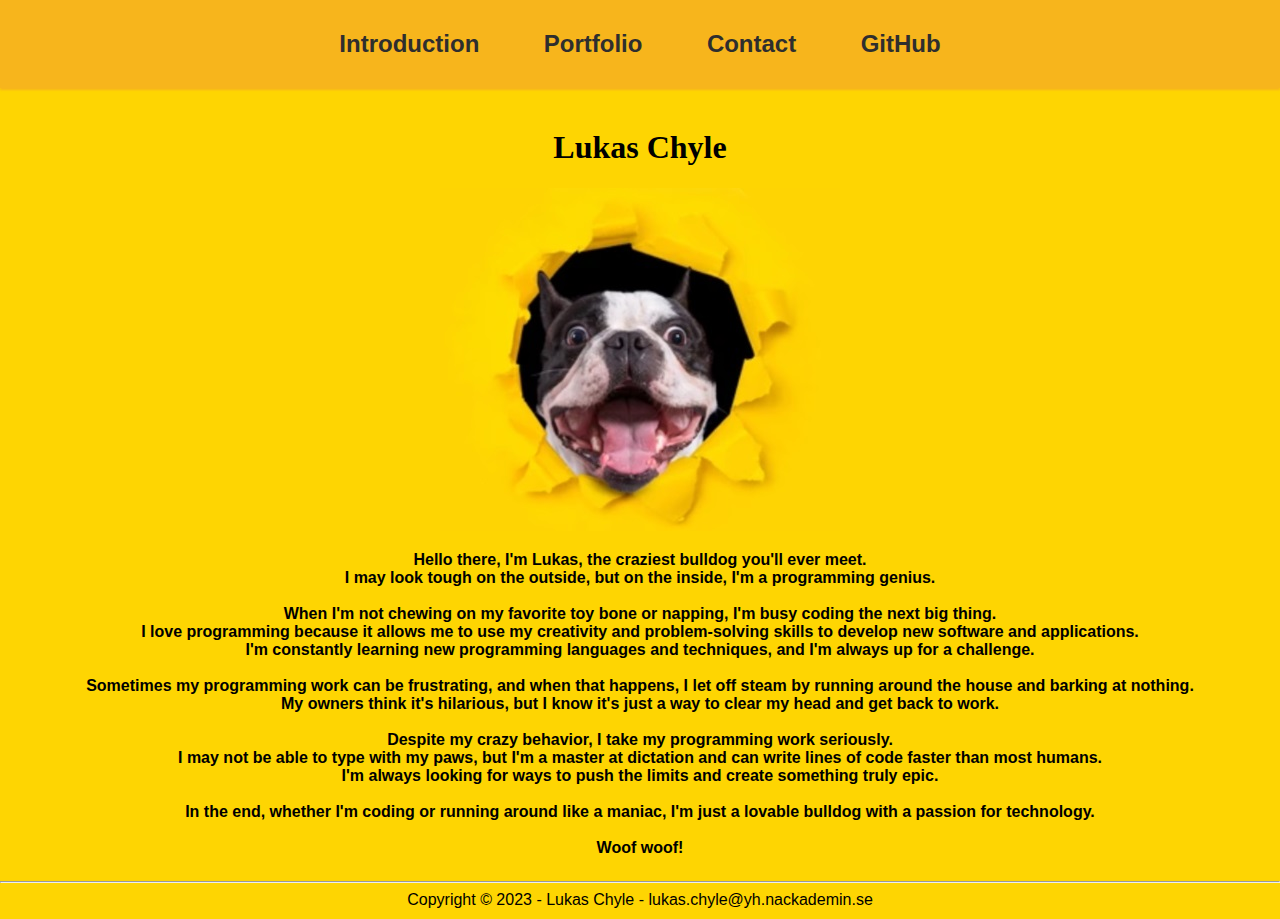
<file: index.html>
<!DOCTYPE html>
<html lang="en">

<head>
    <meta charset="UTF-8">
    <meta http-equiv="X-UA-Compatible" content="IE=edge">
    <meta name="viewport" content="width=device-width, initial-scale=1.0">
    <meta name="description" content="Lukas Chyle crazy bulldog programmer">
    <title>About</title>
    <link rel="stylesheet" type="text/css" href="style.css">
    
</head>

<body>
    <nav class="header">
        <a href="index.html">Introduction</a>
        <a href="portfolio.html">Portfolio</a>
        <a href="contact.html">Contact</a>
        <a href="https://github.com/LukasChyle" target="_blank" rel="norefferer">GitHub</a>
    </nav>

    <h1 class="profile-name">Lukas Chyle</h1>


    <div>
        <img src="images/crazybulldog.jpg" alt="Profile picture">
        <p class="introduction">
            Hello there, I'm Lukas, the craziest bulldog you'll ever meet. <br> I may look tough on the
            outside, but on the inside, I'm a programming genius. <br><br> When I'm not chewing on my favorite toy bone
            or
            napping, I'm busy coding the next big thing. <br>
            I love programming because it allows me to use my creativity and problem-solving skills to develop new
            software
            and applications. <br> I'm constantly learning new programming languages and techniques, and I'm always up
            for a
            challenge. <br><br>
            Sometimes my programming work can be frustrating, and when that happens, I let off steam by running around
            the
            house and barking at nothing. <br> My owners think it's hilarious, but I know it's just a way to clear my
            head
            and get back to work. <br><br>
            Despite my crazy behavior, I take my programming work seriously. <br> I may not be able to type with my
            paws,
            but I'm a master at dictation and can write lines of code faster than most humans. <br> I'm always looking
            for
            ways to push the limits and create something truly epic. <br><br>
            In the end, whether I'm coding or running around like a maniac, I'm just a lovable bulldog with a passion
            for
            technology. <br><br> Woof woof!
        </p>
    </div>

    <footer>
        <hr>
        Copyright &copy; 2023 - Lukas Chyle - lukas.chyle@yh.nackademin.se
    </footer>
</body>

</html>
</file>
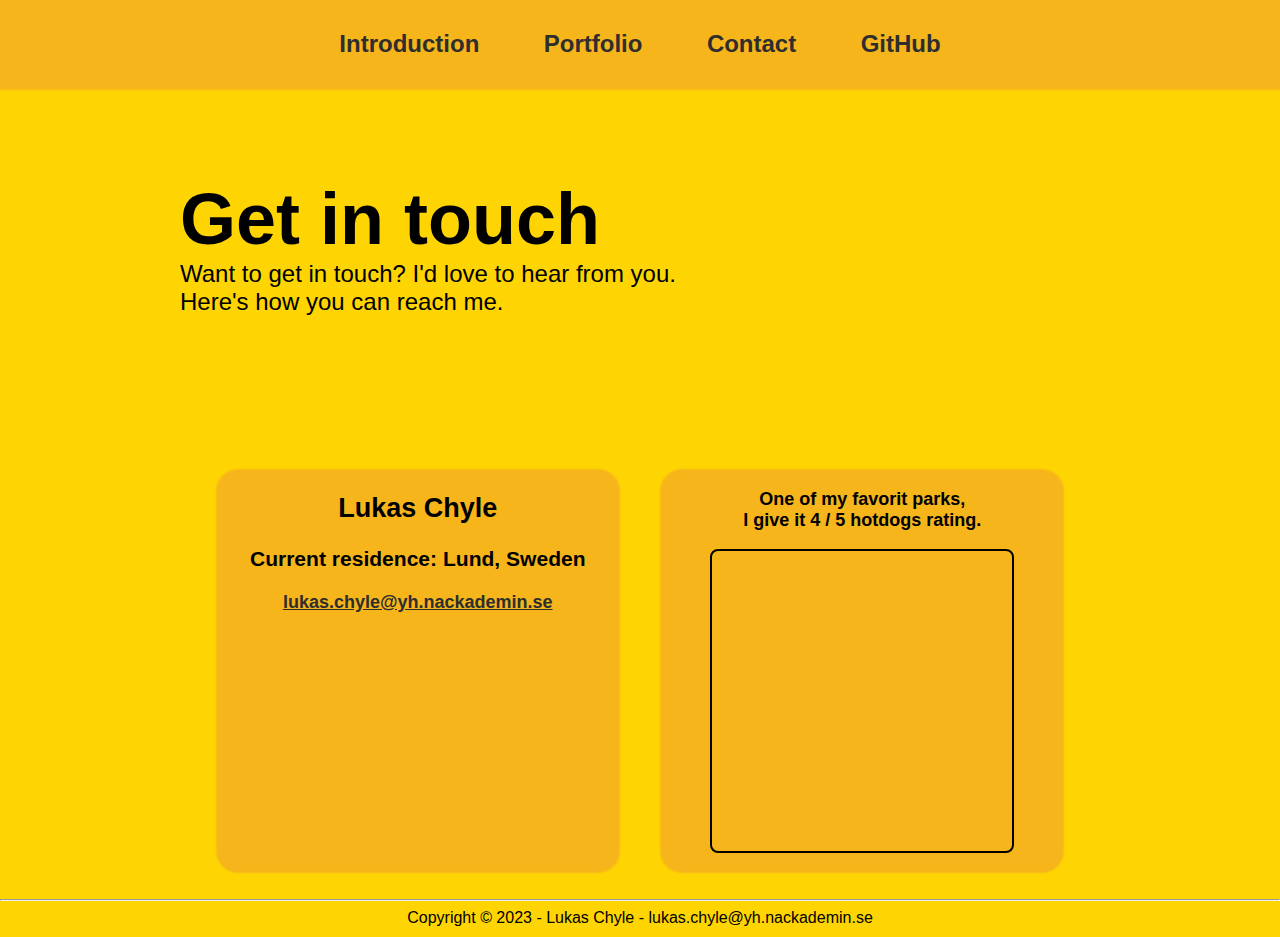
<file: contact.html>
<!DOCTYPE html>
<html lang="en">

<head>
    <meta charset="UTF-8">
    <meta http-equiv="X-UA-Compatible" content="IE=edge">
    <meta name="viewport" content="width=device-width, initial-scale=1.0">
    <title>Contact</title>
    <link rel="stylesheet" type="text/css" href="style.css">
</head>

<body>
    <nav class="header">
        <a href="index.html">Introduction</a>
        <a href="portfolio.html">Portfolio</a>
        <a href="contact.html">Contact</a>
        <a href="https://github.com/LukasChyle" target="_blank" rel="norefferer">GitHub</a>
    </nav>

    <div class="get-in-touch">
        <h1>Get in touch</h1>
        <p>
            Want to get in touch? I'd love to hear from you. <br>
            Here's how you can reach me.
        </p>
    </div>

    <div class="contact">
        <div>
            <h2>Lukas Chyle</h2>
            <h3>Current residence: Lund, Sweden</h3>
            <a href="mailto:lukas.chyle@yh.nackademin.se">lukas.chyle@yh.nackademin.se</a>
        </div>

        <div>
            <p>
                One of my favorit parks, <br> I give it 4 / 5 hotdogs rating.
            </p>
            <iframe
                src="https://www.google.com/maps/embed?pb=!1m18!1m12!1m3!1d2246.8279616206673!2d13.182030734887697!3d55.726741899999986!2m3!1f0!2f0!3f0!3m2!1i1024!2i768!4f13.1!3m3!1m2!1s0x465396282aa6a359%3A0x7cccf3b37f5dbd1c!2sDog%20Park!5e0!3m2!1sen!2sse!4v1678987597345!5m2!1sen!2sse"
                allowfullscreen="" loading="lazy" referrerpolicy="no-referrer-when-downgrade">
            </iframe>
        </div>
    </div>

    <footer>
        <hr>
        Copyright &copy; 2023 - Lukas Chyle - lukas.chyle@yh.nackademin.se
    </footer>
</body>

</html>
</file>
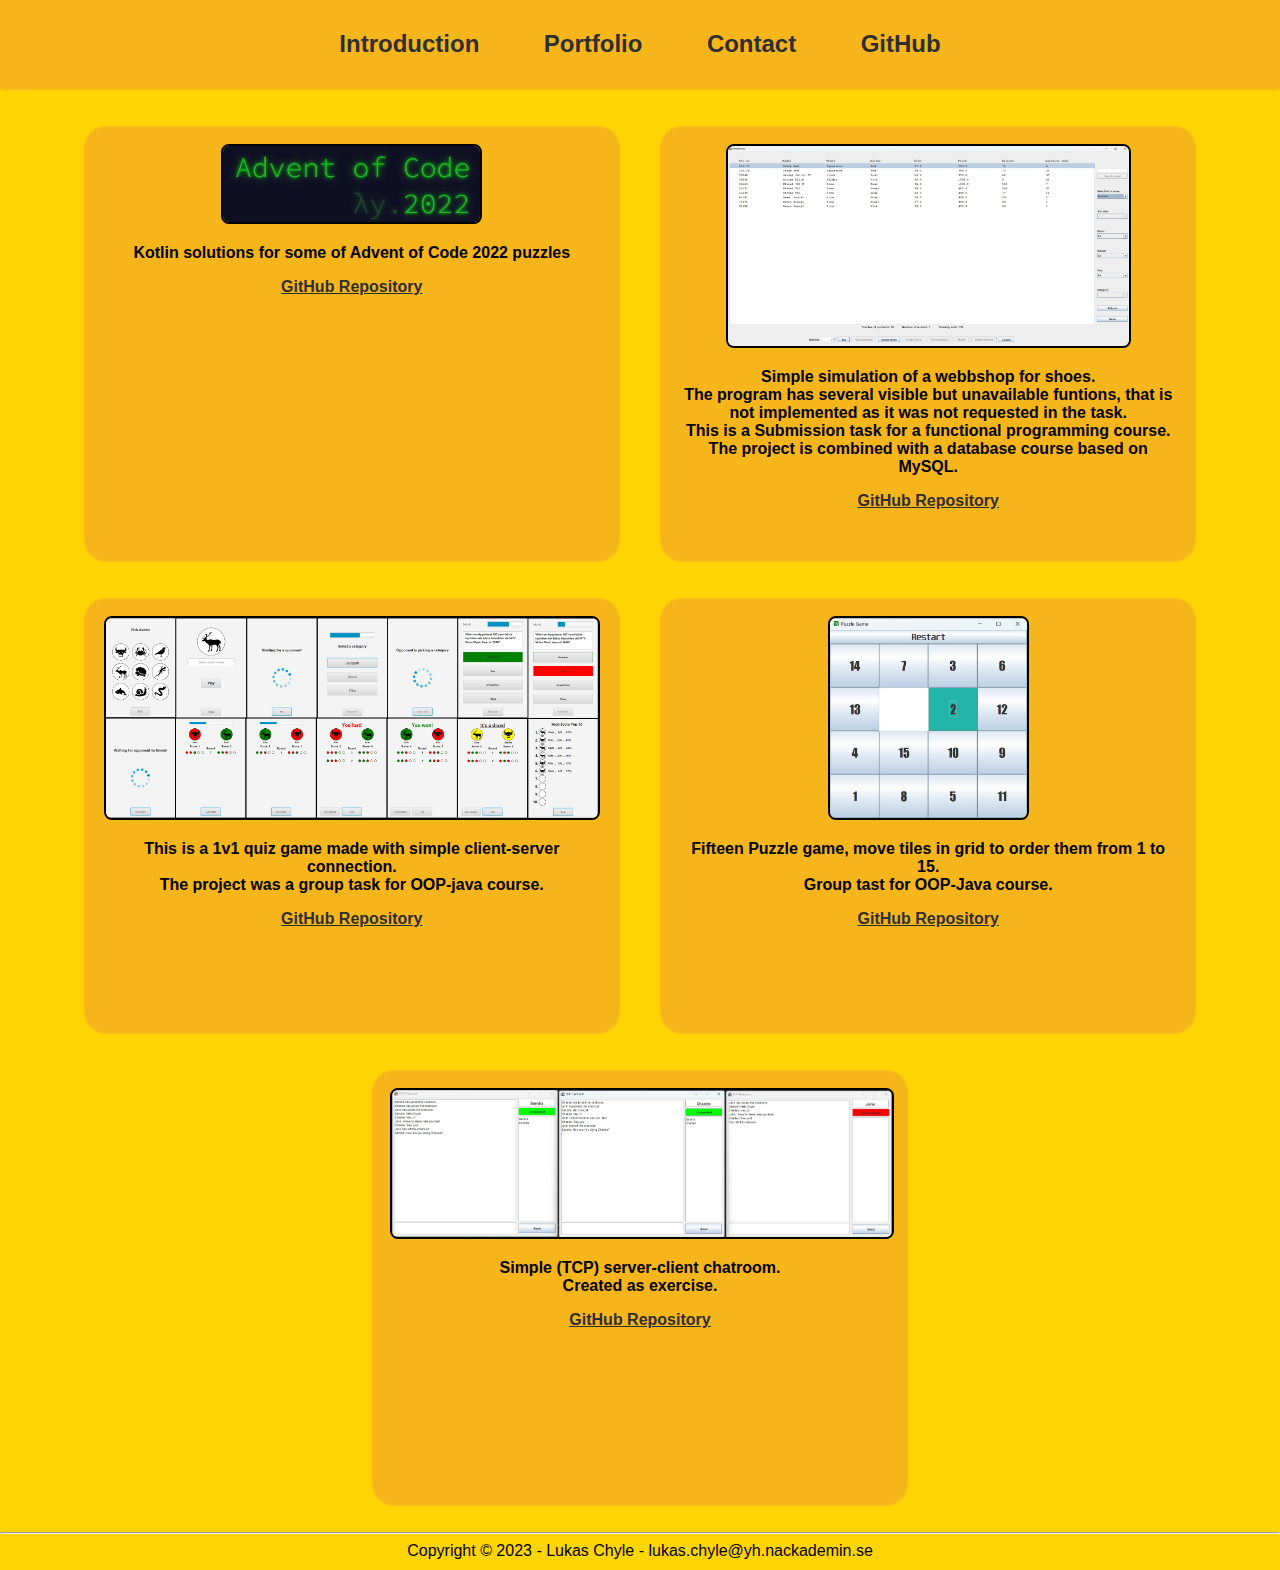
<file: portfolio.html>
<!DOCTYPE html>
<html lang="en">

<head>
    <meta charset="UTF-8">
    <meta http-equiv="X-UA-Compatible" content="IE=edge">
    <meta name="viewport" content="width=device-width, initial-scale=1.0">
    <title>Portfolio</title>
    <link rel="stylesheet" type="text/css" href="style.css">
</head>

<body>
    <nav class="header">
        <a href="index.html">Introduction</a>
        <a href="portfolio.html">Portfolio</a>
        <a href="contact.html">Contact</a>
        <a href="https://github.com/LukasChyle" target="_blank" rel="norefferer">GitHub</a>
    </nav>

    <div class="portfolio">
        <div class="child">
            <a href="images/aoc.jpg" target="_blank"><img src="images/aoc.jpg" alt="project image"></a>
            <p>Kotlin solutions for some of Advent of Code 2022 puzzles</p>
            <a href="https://github.com/LukasChyle/Kotlin_AdventOfCode_2022/tree/master/src/main/kotlin" target="_blank"
                rel="norefferer">GitHub Repository</a>
        </div>

        <div class="child">
            <a href="images/webshop.jpg" target="_blank"><img src="images/webshop.jpg" alt="project image"></a>
            <p>
                Simple simulation of a webbshop for shoes.<br>
                The program has several visible but unavailable funtions, that is not implemented as it was not
                requested in the task. <br>
                This is a Submission task for a functional programming course. The project is combined with a database
                course based on MySQL.</p>
            <a href="https://github.com/LukasChyle/FP_Submission_Task_1_Java/tree/master/src" target="_blank"
                rel="norefferer">GitHub Repository</a>
        </div>

        <div class="child">
            <a href="images/quizgame.jpg" target="_blank"><img src="images/quizgame.jpg" alt="project image"></a>
            <p>
                This is a 1v1 quiz game made with simple client-server connection. <br> The project was a group task for
                OOP-java course.</p>
            <a href="https://github.com/LukasChyle/QuizDuel_GroupProject_Submission_Task_4/tree/master/src/main/java"
                target="_blank" rel="norefferer">GitHub Repository</a>
        </div>

        <div class="child">
            <a href="images/15puzzlegame.jpg" target="_blank"><img src="images/15puzzlegame.jpg"
                    alt="project image"></a>
            <p>
                Fifteen Puzzle game, move tiles in grid to order them from 1 to 15. <br> Group tast for OOP-Java course.
            </p>
            <a href="https://github.com/LukasChyle/OOP_Java_Submission_Task_3/blob/master/src/FifteenPuzzle.java"
                target="_blank" rel="norefferer">GitHub Repository</a>
        </div>

        <div class="child">
            <a href="images/chatroom.jpg" target="_blank"><img src="images/chatroom.jpg" alt="project image"></a>
            <p>
                Simple (TCP) server-client chatroom. <br> Created as exercise.</p>
            <a href="https://github.com/LukasChyle/Educational_OOP_Java/tree/master/src/sprint_4/chatroom_TCP"
                target="_blank" rel="norefferer">GitHub Repository</a>
        </div>
    </div>

    <footer>
        <hr>
        Copyright &copy; 2023 - Lukas Chyle - lukas.chyle@yh.nackademin.se
    </footer>
</body>

</html>
</file>
<file: style.css>
body {
  margin: 0;
  background-color: #FED502;
  text-align: center;
  font-family: 'Open Sans', sans-serif;
  min-height: 100vh;
  display: flex;
  flex-direction: column;
}

.header {
  padding: 30px;
  background-color: #f7b51c;
  box-shadow: #f7b51c 0px 2px 2px;
  margin-bottom: 20px;
}

.header a {
  text-decoration: none;
  padding: 30px;
  font-size: 24px;
  font-weight: bold;
}

a:link {
  color: #2e2e2e;
}

a:visited {
  color: #676767;
}

a:hover {
  color: #ffffff;
}

footer {
  margin-top: auto;
  margin-bottom: 10px;
}

.profile-name {
  font-family: 'Permanent Marker', cursive;
  font-size: xx-large;
}

.introduction {
  font-weight: bold;
}

.portfolio {
  font-weight: bold;
}

.portfolio img {
  max-width: 500px;
  max-height: 200px;
  object-fit: contain;
  border-radius: 8px;
  border: 2px solid black;
}

.portfolio .child {
  vertical-align: top;
  display: inline-block;
  margin: 20px;
  width: 500px;
  height: 400px;
  padding: 1em;
  border-radius: 20px;
  background-color: #f7b51c;
  box-shadow: #f7b51c 0px 0px 2px 2px;
}

.get-in-touch {
  text-align: left;
  margin-left: 20vh;
  margin-right: 20vh;
}

.get-in-touch h1 {
  font-size: 72px;
  margin-top: 70px;
  margin-bottom: 0px;
}

.get-in-touch p {
  font-size: 24px;
  margin-top: 0;
  margin-bottom: 15vh;
}

.contact div {
  vertical-align: top;
  display: inline-block;
  width: 400px;
  height: 400px;
  background-color: #f7b51c;
  box-shadow: #f7b51c 0px 0px 2px 2px;
  border-radius: 20px;
  margin: 20px;
  font-size: 18px;
  font-weight: bold;
}

iframe {
  width: 300px;
  height: 300px;
  border-radius: 8px;
  border: 2px solid black;
}
</file>
